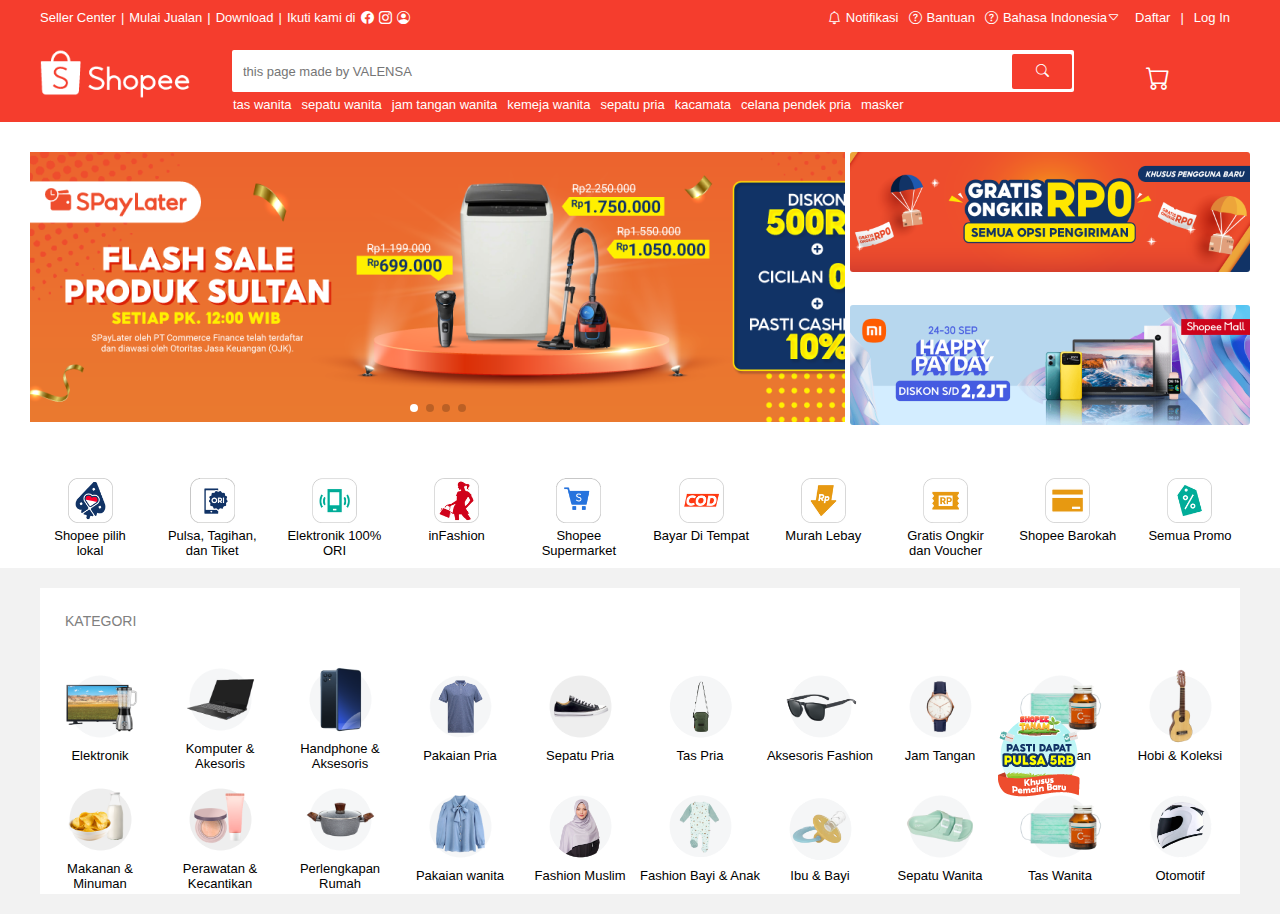
<file: index.html>
<!DOCTYPE html>
<html lang="en">

<head>
    <meta charset="UTF-8">
    <meta http-equiv="X-UA-Compatible" content="IE=edge">
    <meta name="viewport" content="width=device-width, initial-scale=1.0">
    <script src="https://ajax.googleapis.com/ajax/libs/jquery/3.6.1/jquery.min.js"></script>

    <link rel="stylesheet" href="https://cdn.jsdelivr.net/npm/bootstrap-icons@1.10.3/font/bootstrap-icons.css">

    <script src="https://cdn.jsdelivr.net/npm/@popperjs/core@2.11.6/dist/umd/popper.min.js"
        integrity="sha384-oBqDVmMz9ATKxIep9tiCxS/Z9fNfEXiDAYTujMAeBAsjFuCZSmKbSSUnQlmh/jp3"
        crossorigin="anonymous"></script>
    <script src="https://cdn.jsdelivr.net/npm/bootstrap@5.3.0-alpha1/dist/js/bootstrap.min.js"
        integrity="sha384-mQ93GR66B00ZXjt0YO5KlohRA5SY2XofN4zfuZxLkoj1gXtW8ANNCe9d5Y3eG5eD"
        crossorigin="anonymous"></script>
    <link rel="stylesheet" href="https://cdn.jsdelivr.net/npm/swiper@8/swiper-bundle.min.css" />
    <script src="https://cdn.jsdelivr.net/npm/swiper@8/swiper-bundle.min.js"></script>
    <title>SHOPEE </title>
    <style>
        @import url('css/default.css');
        @import url('css/gnb.css');
        @import url('css/banner.css');

      
    </style>
</head>

<body>
    <div class="gnb">
        <div class="top flex-row">
            <div class="left flex-row">
                <li>Seller Center</li>
                <li>|</li>
                <li>Mulai Jualan</li>
                <li>|</li>
                <li>Download</li>
                <li>|</li>
                <li>Ikuti kami di</li>
                <i class="bi bi-facebook"></i>
                <i class="bi bi-instagram"></i>
                <i class="bi bi-person-circle"></i>
            </div>
            <div class="right flex-row">
                <li><i class="bi bi-bell"></i>Notifikasi</li>
                <li><i class="bi bi-question-circle"></i>Bantuan</li>
                <li><i class="bi bi-question-circle"></i>Bahasa Indonesia<i class="bi bi-caret-down"></i></li>
                <li>Daftar</li>
                <li>|</li>
                <li>Log In</li>
            </div>
        </div>
        <div class="bottom flex-row">
            <img width="150" height="50" src="./image/logo_shopee.png">
            <div class="search flex-col">
                <div class="search-box flex-row">
                    <input type="text" placeholder="this page made by VALENSA">
                    <button><i class="bi bi-search"></i></button>
                </div>
                <div class="tags flex-row">
                    <li>tas wanita </li>
                    <li>sepatu wanita </li>
                    <li>jam tangan wanita</li>
                    <li>kemeja wanita</li>
                    <li>sepatu pria</li>
                    <li>kacamata</li>
                    <li>celana pendek pria </li>
                    <li>masker</li>

                </div>
            </div>
            <div class="cart">
                <i class="bi bi-cart"></i>
            </div>
        </div>
    </div>
    <div class="banner flex-col">
        <div class="top-section flex-row">
            <div class="left-banners swiper ">
                <div class="swiper-wrapper">
                    <div class="swiper-slide" data-swiper-autoplay="2000"><img src="image/banners/banner_1.png"></div>
                    <div class="swiper-slide" data-swiper-autoplay="2000"><img src="image/banners/banner_2.png"></div>
                    <div class="swiper-slide" data-swiper-autoplay="2000"><img src="image/banners/banner_3.png"></div>
                    <div class="swiper-slide" data-swiper-autoplay="2000"><img src="image/banners/banner_4.png"></div>
                </div>
                <div class="swiper-pagination"></div>
                <div class="swiper-button-prev"></div>
                <div class="swiper-button-next"></div>
            </div>

            <div class="right-banners flex-col">
                <img src="image/banners/banner_right_top.png">
                <img src="image/banners/banner_right_bottom.png">

            </div>
        </div>
        <div class="bottom-section flex-row">
            <li class="flex-col">
                <img src="image/icons/1.png ">
                <span>Shopee pilih lokal</span>
            </li>
            <li class="flex-col">
                <img src="image/icons/2.png ">
                <span>Pulsa, Tagihan, dan Tiket</span>
            </li>
            <li class="flex-col">
                <img src="image/icons/3.png ">
                <span>Elektronik 100% ORI</span>
            </li>
            <li class="flex-col">
                <img src="image/icons/4.png ">
                <span>inFashion</span>
            </li>
            <li class="flex-col">
                <img src="image/icons/5.png ">
                <span>Shopee Supermarket</span>
            </li>
            <li class="flex-col">
                <img src="image/icons/6.png ">
                <span>Bayar Di Tempat</span>
            </li>
            <li class="flex-col">
                <img src="image/icons/7.png ">
                <span>Murah Lebay</span>
            </li>
            <li class="flex-col">
                <img src="image/icons/8.png ">
                <span>Gratis Ongkir dan Voucher</span>
            </li>
            <li class="flex-col">
                <img src="image/icons/9.png ">
                <span>Shopee Barokah</span>
            </li>
            <li class="flex-col">
                <img src="image/icons/10.png ">
                <span>Semua Promo</span>
            </li>
        </div>
    </div>
    <div class="category">
        <div class="category-wrap flex-col">
            <div class="category-title">KATEGORI</div>
            <div class="cards-box flex-row">
                <li class="flex-col">
                    <div class="card flex-col">
                        <img src="image/category/1.png" alt="">
                        <span>Elektronik</span>
                    </div>
                    <div class="card flex-col">
                        <img src="image/category/11.png" alt="">
                        <span>Makanan & Minuman</span>
                    </div>
                </li>
                <li class="flex-col">
                    <div class="card flex-col">
                        <img src="image/category/2.png" alt="">
                        <span>Komputer & Akesoris</span>
                    </div>
                    <div class="card flex-col">
                        <img src="image/category/12.png" alt="">
                        <span>Perawatan & Kecantikan</span>
                    </div>
                </li>
                <li class="flex-col">
                    <div class="card flex-col">
                        <img src="image/category/3.png" alt="">
                        <span>Handphone & Aksesoris</span>
                    </div>
                    <div class="card flex-col">
                        <img src="image/category/13.png" alt="">
                        <span>Perlengkapan Rumah</span>
                    </div>
                </li>
                <li class="flex-col">
                    <div class="card flex-col">
                        <img src="image/category/4.png" alt="">
                        <span>Pakaian Pria</span>
                    </div>
                    <div class="card flex-col">
                        <img src="image/category/14.png" alt="">
                        <span>Pakaian wanita</span>
                    </div>
                </li>
                <li class="flex-col">
                    <div class="card flex-col">
                        <img src="image/category/5.png" alt="">
                        <span>Sepatu Pria</span>
                    </div>
                    <div class="card flex-col">
                        <img src="image/category/15.png" alt="">
                        <span>Fashion Muslim</span>
                    </div>
                </li>
                <li class="flex-col">
                    <div class="card flex-col">
                        <img src="image/category/6.png" alt="">
                        <span>Tas Pria</span>
                    </div>
                    <div class="card flex-col">
                        <img src="image/category/16.png" alt="">
                        <span>Fashion Bayi & Anak</span>
                    </div>
                </li>
                <li class="flex-col">
                    <div class="card flex-col">
                        <img src="image/category/7.png" alt="">
                        <span>Aksesoris Fashion</span>
                    </div>
                    <div class="card flex-col">
                        <img src="image/category/17.png" alt="">
                        <span>Ibu & Bayi</span>
                    </div>
                </li>
                <li class="flex-col">
                    <div class="card flex-col">
                        <img src="image/category/8.png" alt="">
                        <span>Jam Tangan </span>
                    </div>
                    <div class="card flex-col">
                        <img src="image/category/18.png" alt="">
                        <span>Sepatu Wanita</span>
                    </div>
                </li>
                <li class="flex-col">
                    <div class="card flex-col">
                        <img src="image/category/9.png" alt="">
                        <span>Kesehatan</span>
                    </div>
                    <div class="card flex-col">
                        <img src="image/category/9.png" alt="">
                        <span>Tas Wanita</span>
                    </div>
                </li>
                <li class="flex-col">
                    <div class="card flex-col">
                        <img src="image/category/10.png" alt="">
                        <span>Hobi & Koleksi</span>
                    </div>
                    <div class="card flex-col">
                        <img src="image/category/20.png" alt="">
                        <span>Otomotif</span>
                    </div>
                </li>
            </div>
        </div>

    </div>
    <div class="floating">
        <img src="image/floating.png">
    </div>
    <script>
        const swiper = new Swiper('.swiper', {
            // Optional parameters
            direction: 'horizontal',
            loop: true,

            // If we need pagination
            pagination: {
                el: '.swiper-pagination',
            },

            // Navigation arrows
            navigation: {
                nextEl: '.swiper-button-next',
                prevEl: '.swiper-button-prev',
            },
            //Swiper Slide
            autoplay: {
                delay: 5000,
            },
        });
    </script>
</body>

</html>
</file>
